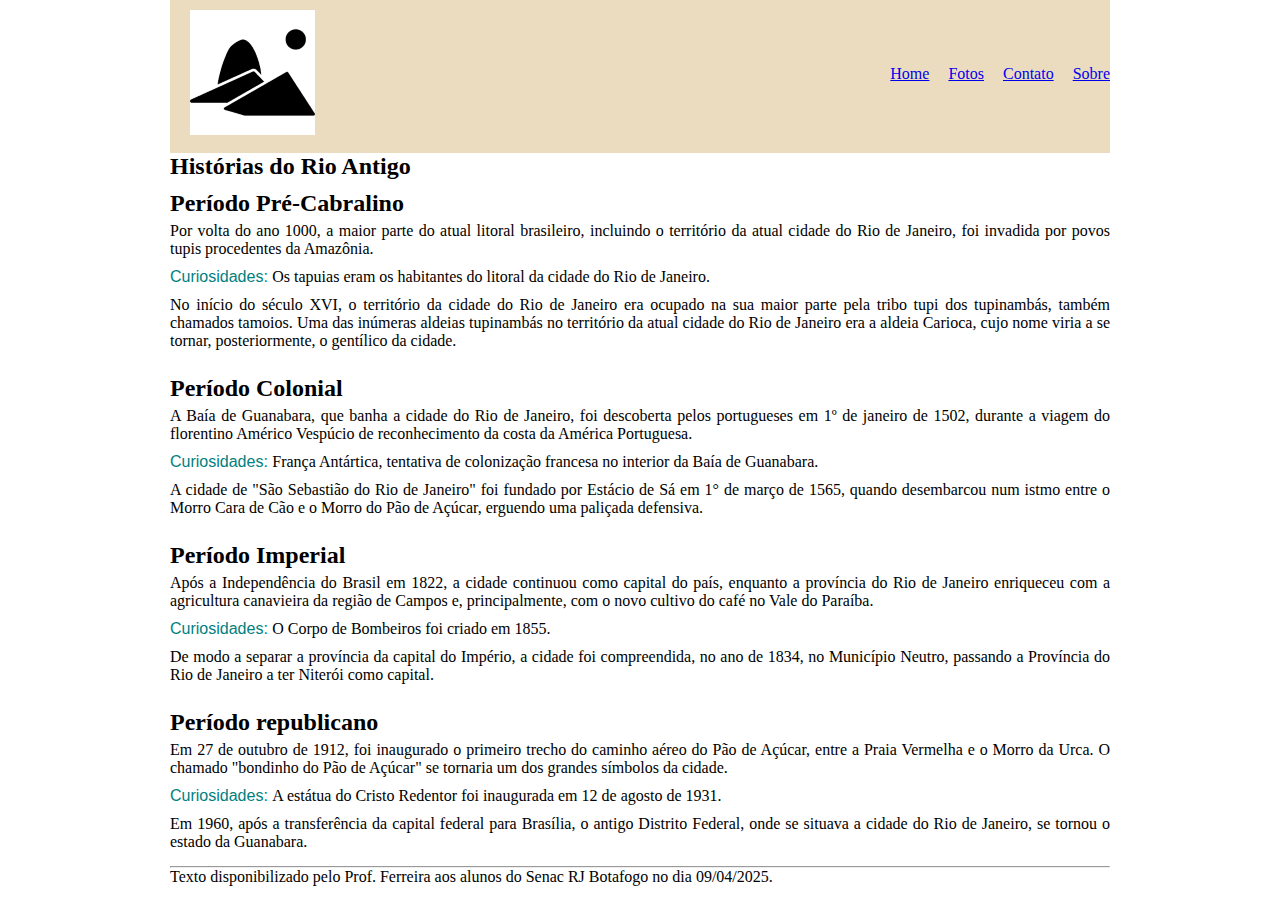
<file: index.html>
<!DOCTYPE html>
<html lang="pt-BR">

<head>
    <meta charset="UTF-8">
    <meta name="viewport" content="width=device-width, initial-scale=1.0">
    <title>Histórias do Rio Antigo</title>

    <link rel="stylesheet" href="css/menu_logo.css">
    <link rel="stylesheet" href="css/style_rio_antigo.css">
    <link rel="stylesheet" href="img/imagens_rioantigo/python.ico">

</head>

<body>
    <header class="cabecalho">
        <div class="caixa">
            <h1 class="logo">
                <img src="img/imagens_rioantigo/rioicon_125x125.png" alt="Logo do cabeçalho">
            </h1>
            <nav class="hmenu">
                <ul>
                    <li><a href="index.html">Home</a></li>
                    <li><a href="fotos.html">Fotos</a></li>
                    <li><a href="contato.html">Contato</a></li>
                    <li><a href="sobre.html">Sobre</a></li>

                </ul>
            </nav>
        </div>
    </header>


    <main class="conteudo-principal">
        <div class="conteudo-principal">
            <section id="Título">
                <h2>Histórias do Rio Antigo</h2>
            </section>
        </div>

        <section id="Sub-Título1" class="conteudo-secao">
            <h2>Período Pré-Cabralino</h2>

            <p>Por volta do ano 1000, a maior parte do atual litoral brasileiro, incluindo o território da atual
                cidade do
                Rio de Janeiro, foi invadida por povos tupis procedentes da Amazônia.</p>
            <p><span class=" titulo-curiosidade">Curiosidades: </span> Os tapuias eram os habitantes do litoral da
                cidade do Rio de Janeiro.</p>
            <p>No início do século XVI, o território da cidade do Rio de Janeiro era ocupado na sua maior parte pela
                tribo
                tupi dos tupinambás, também chamados tamoios. Uma das inúmeras aldeias tupinambás no território da
                atual
                cidade do Rio de Janeiro era a aldeia Carioca, cujo nome viria a se tornar, posteriormente, o
                gentílico da
                cidade.</p>
        </section>

        <section id="Sub-Título2" class="conteudo-secao">
            <h2>Período Colonial</h2>
            <p>A Baía de Guanabara, que banha a cidade do Rio de Janeiro, foi descoberta pelos portugueses em 1º de
                janeiro de
                1502, durante a viagem do florentino Américo Vespúcio de reconhecimento da costa da América
                Portuguesa.</p>

            <p><span class=" titulo-curiosidade">Curiosidades: </span> França Antártica, tentativa de colonização
                francesa no interior da Baía de Guanabara.
            </p>

            <p>A cidade de "São Sebastião do Rio de Janeiro" foi fundado por Estácio de Sá em 1° de março de 1565,
                quando
                desembarcou num istmo entre o Morro Cara de Cão e o Morro do Pão de Açúcar, erguendo uma paliçada
                defensiva.</p>
        </section>

        <section id="Sub-Título3" class="conteudo-secao">
            <h2>Período Imperial</h2>

            <p>Após a Independência do Brasil em 1822, a cidade continuou como capital do país, enquanto a província
                do Rio de
                Janeiro enriqueceu com a agricultura canavieira da região de Campos e, principalmente, com o novo
                cultivo do
                café no Vale do Paraíba.</p>

            <p><span class=" titulo-curiosidade">Curiosidades: </span> O Corpo de Bombeiros foi criado em 1855.</p>

            <p>De modo a separar a província da capital do Império, a cidade foi compreendida, no ano de 1834, no
                Município
                Neutro, passando a Província do Rio de Janeiro a ter Niterói como capital.</p>
        </section>

        <section id="Sub-Título4" class="conteudo-secao">
            <h2>Período republicano</h2>

            <p>Em 27 de outubro de 1912, foi inaugurado o primeiro trecho do caminho aéreo do Pão de Açúcar, entre a
                Praia
                Vermelha e o Morro da Urca. O chamado "bondinho do Pão de Açúcar" se tornaria um dos grandes
                símbolos da cidade.</p>

            <p><span class=" titulo-curiosidade">Curiosidades: </span> A estátua do Cristo Redentor foi inaugurada em 12
                de agosto de 1931.</h3>

                <p>Em 1960, após a transferência da capital federal para Brasília, o antigo Distrito Federal, onde se
                    situava a
                    cidade do Rio de Janeiro, se tornou o estado da Guanabara.</p>
        </section>

        <hr>
    </main>
    <footer class="rodape-principal">Texto disponibilizado pelo Prof. Ferreira aos alunos do Senac RJ Botafogo no dia 09/04/2025.
    </footer>
</body>

</html>
</file>
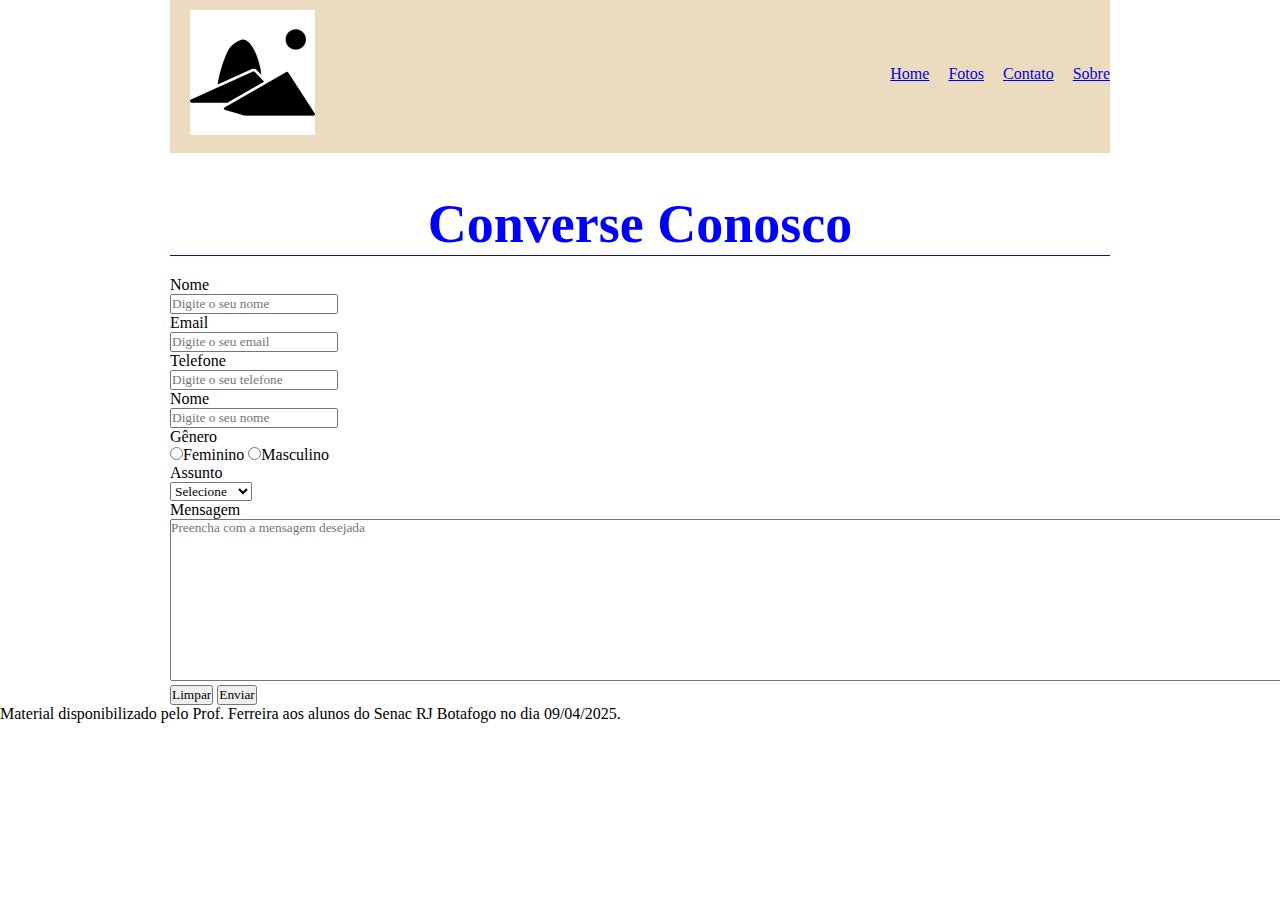
<file: contato.html>
<!DOCTYPE html>
<html lang="pt-BR">
<head>
    <meta charset="UTF-8">
    <meta name="viewport" content="width=device-width, initial-scale=1.0">
    <title>Histórias do Rio Antigo</title>

    <link rel="stylesheet" href="css/menu_logo.css">
    <link rel="stylesheet" href="css/style_rio_antigo.css">
    <link rel="stylesheet" href="img/imagens_rioantigo/python.ico">

    <!-- Fonte DOSIS Utilizada apenas nessa Página -->
    <link rel="preconnect" href="https://fonts.googleapis.com">
    <link rel="preconnect" href="https://fonts.gstatic.com" crossorigin>
    <link href="https://fonts.googleapis.com/css2?family=Dosis:wght@200..800&display=swap" rel="stylesheet">
</head>
<body>
    <header class="cabecalho">
        <div class="caixa">
            <h1 class="logo">
                <img src="img/imagens_rioantigo/rioicon_125x125.png" alt="Logo do cabeçalho">
            </h1>
            <nav class="hmenu">
                <ul>
                    <li><a href="index.html">Home</a></li>
                    <li><a href="fotos.html">Fotos</a></li>
                    <li><a href="contato.html">Contato</a></li>
                    <li><a href="sobre.html">Sobre</a></li>
                </ul>
            </nav>
        </div>
    </header>

    <main class="conteudo-principal">
        <div class="titulo-principal">
            <h2> Converse Conosco</h2>
        </div>
        
        <div>
            <form name="frmContato" id="idContato" action="#" method="post">

                <div>
                    <label for="idNome"> Nome</label>
                </div>
                <input id="idNome" type="text" name="nome" maxlenght="70" placeholder="Digite o seu nome" required>

                <div>
                    <label for="idEmail"> Email</label>
                </div>
                <input id="idEmail" type="text" name="email" maxlenght="70" placeholder="Digite o seu email" required>
                
                <div>
                    <label for="idTelefone"> Telefone</label>
                </div>
                <input id="idTelefone" type="tel" name="telefone" maxlenght="70" placeholder="Digite o seu telefone" required>

                <div>
                    <label for="idNome"> Nome</label>
                </div>
                <input id="idNome" type="text" name="nome" maxlenght="70" placeholder="Digite o seu nome" required>

                <div>
                    <label>Gênero</label>
                </div>

                <input type="radio" name="genero" value="F" id="idGeneroF"><label for ="idGeneroF">Feminino</label>
                <input type="radio" name="genero" value="M" id="idGeneroM"><label for ="idGeneroM">Masculino</label>

                <div>
                    <label id="idAssunto">Assunto</label>
                </div>

                <select name="assunto" id="idAssunto">
                    <option value="0" selected>Selecione</option> <!-- Opção "select" deixa a opção sempre selecionada em 1 -->
                    <option value="E">Elogio</option>
                    <option value="C">Critica</option>
                    <option value="S">Solicitação</option>
                    <option value="O">Outros</option>
                </select>

                <div>
                    <label id="idMensagem">Mensagem</label>
                </div>
                <textarea rows="10" cols="200" id="idMensagem" name="mensagem" placeholder="Preencha com a mensagem desejada"></textarea>

                <div>
                    <input type="reset" value="Limpar">
                    <input type="submit" value="Enviar">
                </div>
                
            </form>
        </div>
    </main>

    <footer id="Footer">
        Material disponibilizado pelo Prof. Ferreira aos alunos do Senac RJ Botafogo no dia 09/04/2025.
    </footer>
</body>
</html>
</file>
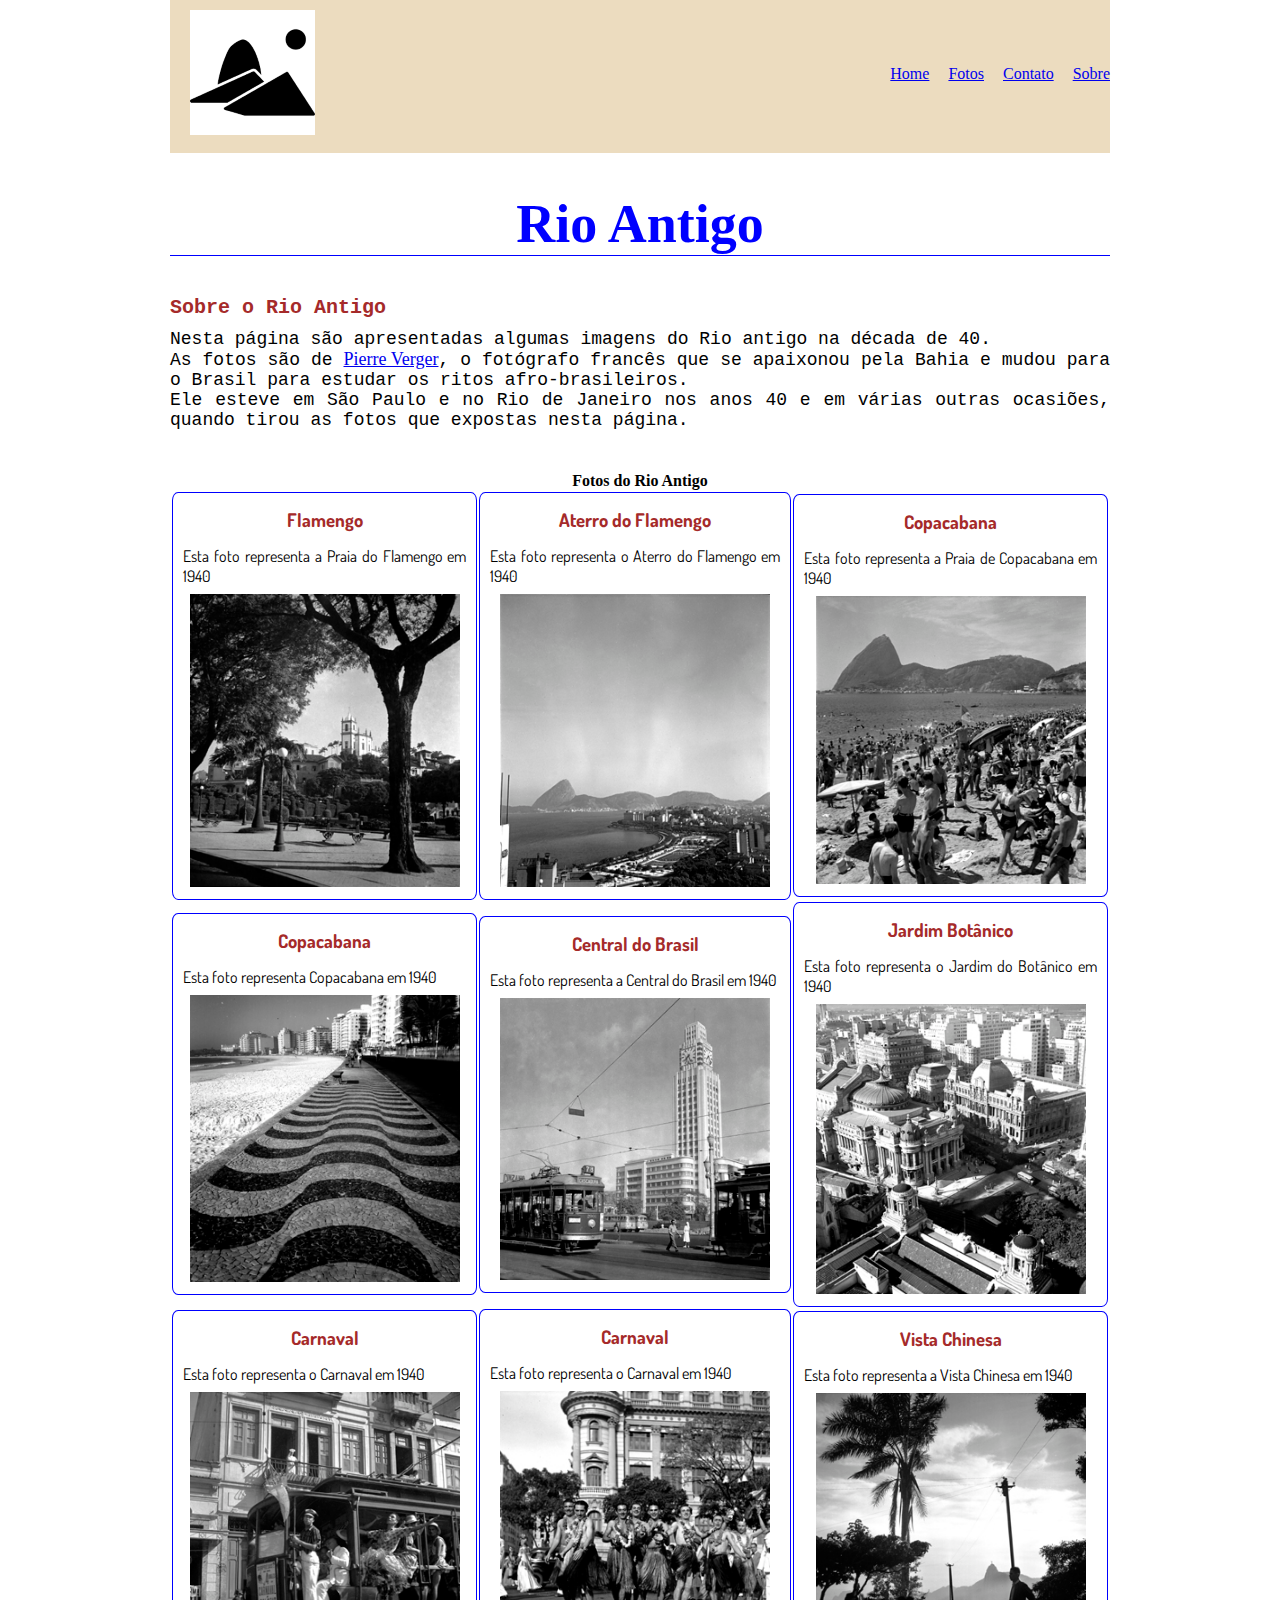
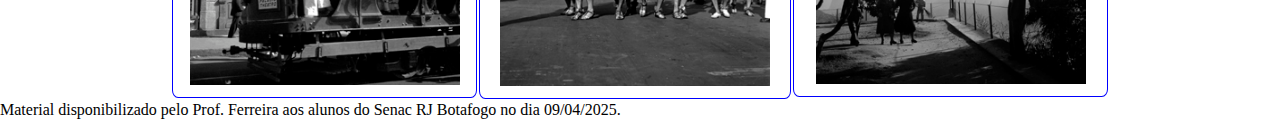
<file: fotos.html>
<!DOCTYPE html>
<html lang="pt-BR">
<head>
    <meta charset="UTF-8">
    <meta name="viewport" content="width=device-width, initial-scale=1.0">
    <title>Histórias do Rio Antigo</title>

    <link rel="stylesheet" href="css/menu_logo.css">
    <link rel="stylesheet" href="css/style_rio_antigo.css">
    <link rel="stylesheet" href="img/imagens_rioantigo/python.ico">

    <!-- Fonte DOSIS Utilizada apenas nessa Página -->
    <link rel="preconnect" href="https://fonts.googleapis.com">
    <link rel="preconnect" href="https://fonts.gstatic.com" crossorigin>
    <link href="https://fonts.googleapis.com/css2?family=Dosis:wght@200..800&display=swap" rel="stylesheet">
</head>
<body>
    <header class="cabecalho">
        <div class="caixa">
            <h1 class="logo">
                <img src="img/imagens_rioantigo/rioicon_125x125.png" alt="Logo do cabeçalho">
            </h1>
            <nav class="hmenu">
                <ul>
                    <li><a href="index.html">Home</a></li>
                    <li><a href="fotos.html">Fotos</a></li>
                    <li><a href="contato.html">Contato</a></li>
                    <li><a href="sobre.html">Sobre</a></li>
                </ul>
            </nav>
        </div>
    </header>

    <main class="conteudo-principal">
        <div class="titulo-principal">
            <h2> Rio Antigo</h2>
        </div>
        <div class="sobre-rio-antigo">
            <h3> Sobre o Rio Antigo</h3>
            <p>
                Nesta página são apresentadas algumas imagens do Rio antigo na década de 40.<br>
                As fotos são de <a href="https://www.pierreverger.org/br/" target="_blank">Pierre Verger</a>, o fotógrafo
                francês que se apaixonou pela Bahia e mudou para o Brasil para estudar os ritos afro-brasileiros.<br>Ele
                esteve em São Paulo e no Rio de Janeiro nos anos 40 e em várias outras ocasiões, quando tirou as fotos
                que expostas nesta página.</p>
        </div>
        <div>
            <table> 
                <thead>
                    <tr>
                        <th colspan="3"> Fotos do Rio Antigo</th>
                    </tr>
                </thead>
                <tbody>
                    <tr class="conteudo-rio-antigo-cabecalho">
                        <td>
                            <div class="conteudo-rio-antigo">
                                <h3>Flamengo</h3>
                                <p>Esta foto representa a Praia do Flamengo em 1940</p>
                                <div class="conteudo-rio-antigo-img">
                                    <img src="img/imagens_rioantigo/rio-de-janeiro-flamengo-1940.jpg" alt="Praia do Flamengo e 1940">
                                </div>
                            </div>
                        </td>
                        <td>
                            <div class="conteudo-rio-antigo">
                                <h3>Aterro do Flamengo</h3>
                                <p>Esta foto representa o Aterro do Flamengo em 1940</p>
                                <div class="conteudo-rio-antigo-img">
                                    <img src="img/imagens_rioantigo/aterro-do-flamengo-1940-41.jpg" alt="Aterro do Flamengo em 1940">
                                </div>
                            </div>
                        </td>
                        <td>
                            <div class="conteudo-rio-antigo">
                                <h3>Copacabana</h3>
                                <p>Esta foto representa a Praia de Copacabana em 1940</p>
                                <div class="conteudo-rio-antigo-img">
                                    <img src="img/imagens_rioantigo/praia-copacabana-1940.jpg" alt="Praia de Copacabana em 1940">
                                </div>
                            </div>
                        </td>
                        <tr>
                            <td>
                                <div class="conteudo-rio-antigo">
                                    <h3>Copacabana</h3>
                                    <p>Esta foto representa Copacabana em 1940</p>
                                    <div class="conteudo-rio-antigo-img">
                                        <img src="img/imagens_rioantigo/copacabana-1940.jpg">
                                    </div>
                                </div>
                            </td>
                            <td>
                                <div class="conteudo-rio-antigo">
                                    <h3>Central do Brasil</h3>
                                    <p>Esta foto representa a Central do Brasil em 1940</p>
                                    <div class="conteudo-rio-antigo-img">
                                        <img src="img/imagens_rioantigo/centra-brasil-1940.jpg">
                                    </div>
                                </div>
                            </td>
                            <td>
                                <div class="conteudo-rio-antigo">
                                    <h3>Jardim Botânico</h3>
                                    <p>Esta foto representa o Jardim do Botânico em 1940</p>
                                    <div class="conteudo-rio-antigo-img">
                                        <img src="img/imagens_rioantigo/teatro-municipal-rj-1940.jpg">
                                    </div>
                                </div>
                            </td>
                        </tr>
                        <tr>
                            <td>
                                <div class="conteudo-rio-antigo">
                                    <h3>Carnaval</h3>
                                    <p>Esta foto representa o Carnaval em 1940</p>
                                    <div class="conteudo-rio-antigo-img">
                                        <img src="img/imagens_rioantigo/carnaval-1940.jpg">
                                    </div>
                                </div>
                            </td>
                            <td>
                                <div class="conteudo-rio-antigo">
                                    <h3>Carnaval</h3>
                                    <p>Esta foto representa o Carnaval em 1940</p>
                                    <div class="conteudo-rio-antigo-img">
                                        <img src="img/imagens_rioantigo/carnaval2-1940.jpg">
                                    </div>
                                </div>
                            </td>
                            <td>
                                <div class="conteudo-rio-antigo">
                                    <h3>Vista Chinesa</h3>
                                    <p>Esta foto representa a Vista Chinesa em 1940</p>
                                    <div class="conteudo-rio-antigo-img">
                                        <img src="img/imagens_rioantigo/vista-chinesa-1940.jpg">
                                    </div>
                                </div>
                            </td>
                        </tr>
                    </tr>
                </tbody>
            </table>
        </div>
    </main>

    <footer id="Footer">
        Material disponibilizado pelo Prof. Ferreira aos alunos do Senac RJ Botafogo no dia 09/04/2025.
    </footer>
</body>
</html>
</file>
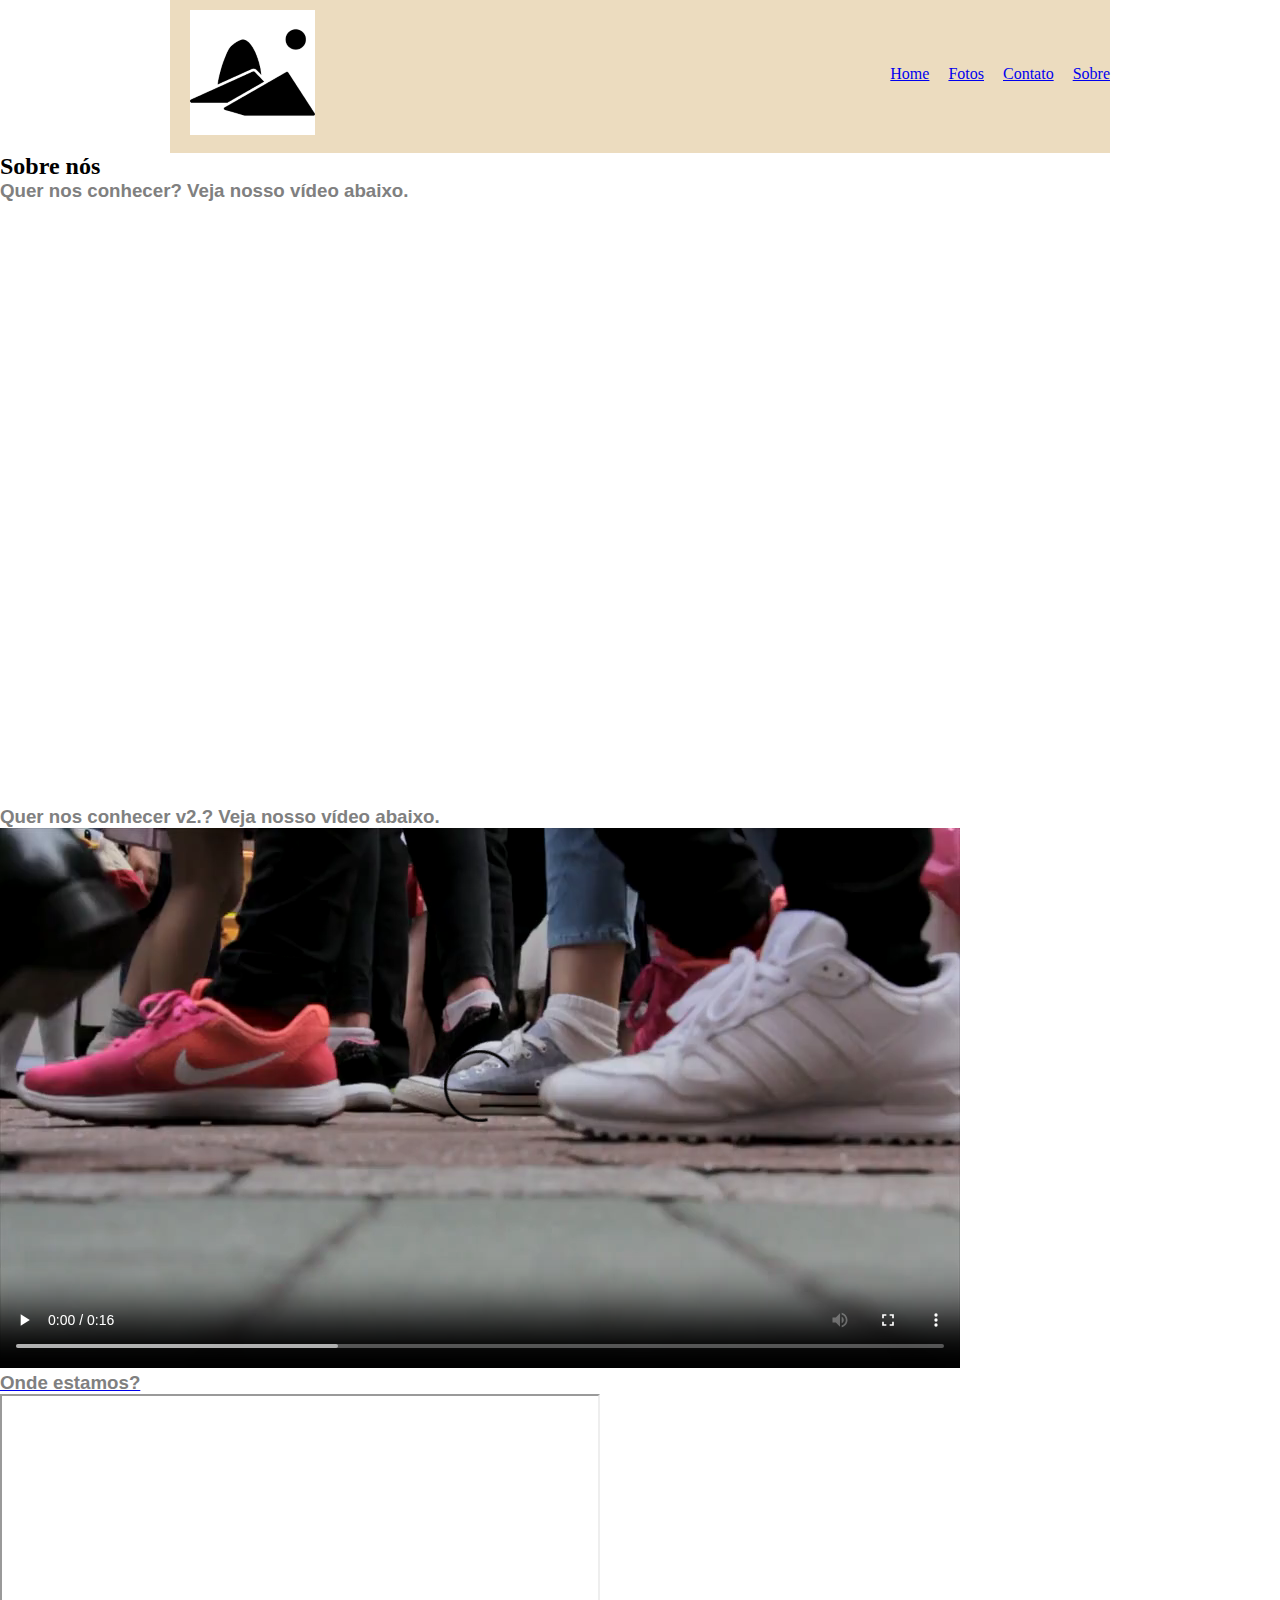
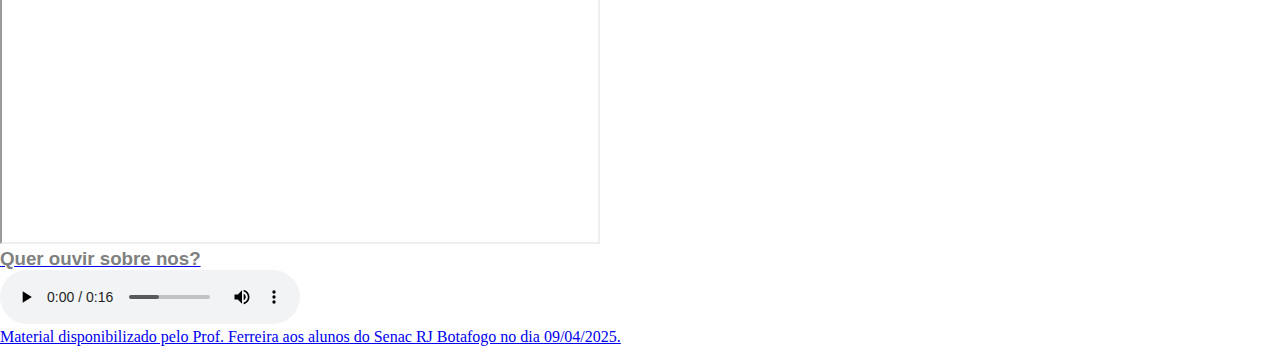
<file: sobre.html>
<!DOCTYPE html>
<html lang="pt-BR">

<head>
    <meta charset="UTF-8">
    <meta name="viewport" content="width=device-width, initial-scale=1.0">
    <title>Histórias do Rio Antigo</title>

    <link rel="stylesheet" href="css/menu_logo.css">
    <link rel="stylesheet" href="css/style_rio_antigo.css">
    <link rel="stylesheet" href="img/imagens_rioantigo/python.ico">

    <!-- Fonte DOSIS Utilizada apenas nessa Página -->
    <link rel="preconnect" href="https://fonts.googleapis.com">
    <link rel="preconnect" href="https://fonts.gstatic.com" crossorigin>
    <link href="https://fonts.googleapis.com/css2?family=Dosis:wght@200..800&display=swap" rel="stylesheet">
</head>

<body>
    <header class="cabecalho">
        <div class="caixa">
            <h1 class="logo">
                <img src="img/imagens_rioantigo/rioicon_125x125.png" alt="Logo do cabeçalho">
            </h1>
            <nav class="hmenu">
                <ul>
                    <li><a href="index.html">Home</a></li>
                    <li><a href="fotos.html">Fotos</a></li>
                    <li><a href="contato.html">Contato</a></li>
                    <li><a href="sobre.html">Sobre</a></li>
                </ul>
            </nav>
        </div>
    </header>

    <main class="">
        <div class="">
            <h2> Sobre nós</h2>
        </div>

        <section class="sobre">
            <h3 class="cabecalho-secao">Quer nos conhecer? Veja nosso vídeo abaixo.</h3>
            <div class="youtube-sobrenos">
                <iframe width="50%" height="600" src="https://www.youtube.com/embed/whz-NltoUX8" title="Sobre o Antigo"
                    frameborder="0"
                    allow="accelerometer; autoplay; clipboard-write; encrypted-media; gyroscope; picture-in-picture; web-share"
                    referrerpolicy="strict-origin-when-cross-origin" allowfullscreen></iframe>
            </div>
        </section>

        <section class="sobre">
            <h3 class="cabecalho-secao">Quer nos conhecer v2.? Veja nosso vídeo abaixo.</h3>
            <div class="video-sobrenos">
                <video controls>
                    <source src="video/pexels_videos_2738.mp4" type="video/mp4">
                    <p>Seu navegador não suporta este vídeo, acesse através deste <a href="htps://youtu.be/F-If-l0bpYA"
                            target="_blank">link </p>
                </video>
            </div>
        </section>

        <section class="sobre">
            <h3 class="cabecalho-secao">Onde estamos?</h3>
            <div class="mapa-sobrenos">
                <iframe
                    src="https://www.google.com/maps/embed?pb=!1m18!1m12!1m3!1d3675.283898493052!2d-43.175881923840585!3d-22.90289717925781!2m3!1f0!2f0!3f0!3m2!1i1024!2i768!4f13.1!3m3!1m2!1s0x9981d1cbde3c4d%3A0xe44d343f75854a89!2sPra%C3%A7a%20XV%20de%20Novembro!5e0!3m2!1spt-BR!2sbr!4v1745625737630!5m2!1spt-BR!2sbr"
                    width="600" height="450" allowfullscreen="" loading="lazy"
                    referrerpolicy="no-referrer-when-downgrade"></iframe>
            </div>
        </section>

        <section class="sobre">
            <h3 class="cabecalho-secao">Quer ouvir sobre nos?</h3>
            <div class="audio-sobrenos">
                <audio controls autoplay>
                    <source src="audio/music_josefpres.wav" type="audio/wav">
                    <p>O seu navegador não suporta o elemento <code>audio</code>.</p>
                </audio>    
            </div>
        </section>
    </main>

    <footer>
        Material disponibilizado pelo Prof. Ferreira aos alunos do Senac RJ Botafogo no dia 09/04/2025.
    </footer>
</body>

</html>
</file>
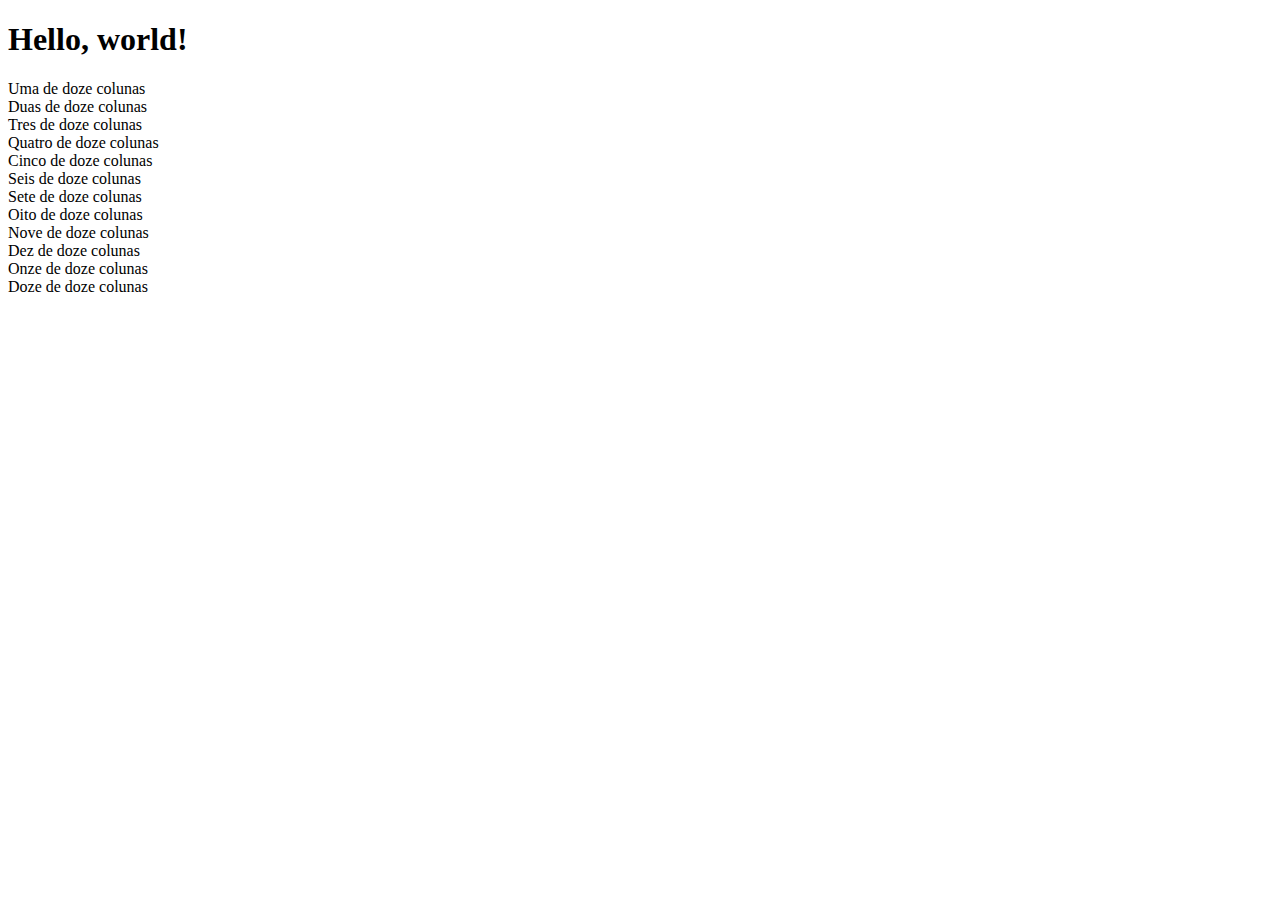
<file: bs/exemplo_bs.html>
<!doctype html>
<html lang="pt-BR">

<head>
    <meta charset="utf-8">
    <meta name="viewport" content="width=device-width, initial-scale=1">
    <title>Bootstrap demo</title>
</head>

<body>
    <div class="container">
        <div class="row border">
            <h1>Hello, world!</h1>
        </div>
    </div>
        <div class="row border">
            <div class="col-sm"> Uma de doze colunas</div>
            <div class="col-sm"> Duas de doze colunas</div>
            <div class="col-sm"> Tres de doze colunas</div>
            <div class="col-sm"> Quatro de doze colunas</div>
            <div class="col-sm"> Cinco de doze colunas</div>
            <div class="col-sm"> Seis de doze colunas</div>
            <div class="col-sm"> Sete de doze colunas</div>
            <div class="col-sm"> Oito de doze colunas</div>
            <div class="col-sm"> Nove de doze colunas</div>
            <div class="col-sm"> Dez de doze colunas</div>
            <div class="col-sm"> Onze de doze colunas</div>
            <div class="col-sm"> Doze de doze colunas</div>
        </div>
    <script src="https://cdn.jsdelivr.net/npm/bootstrap@5.3.5/dist/js/bootstrap.bundle.min.js"
        integrity="sha384-k6d4wzSIapyDyv1kpU366/PK5hCdSbCRGRCMv+eplOQJWyd1fbcAu9OCUj5zNLiq" crossorigin="anonymous">
    </script>
    <script src="https://cdn.jsdelivr.net/npm/@popperjs/core@2.11.8/dist/umd/popper.min.js"
        integrity="sha384-I7E8VVD/ismYTF4hNIPjVp/Zjvgyol6VFvRkX/vR+Vc4jQkC+hVqc2pM8ODewa9r" crossorigin="anonymous">
    </script>
    <script src="https://cdn.jsdelivr.net/npm/bootstrap@5.3.5/dist/js/bootstrap.min.js"
        integrity="sha384-VQqxDN0EQCkWoxt/0vsQvZswzTHUVOImccYmSyhJTp7kGtPed0Qcx8rK9h9YEgx+" crossorigin="anonymous">
    </script>
</body>

</html>
</file>
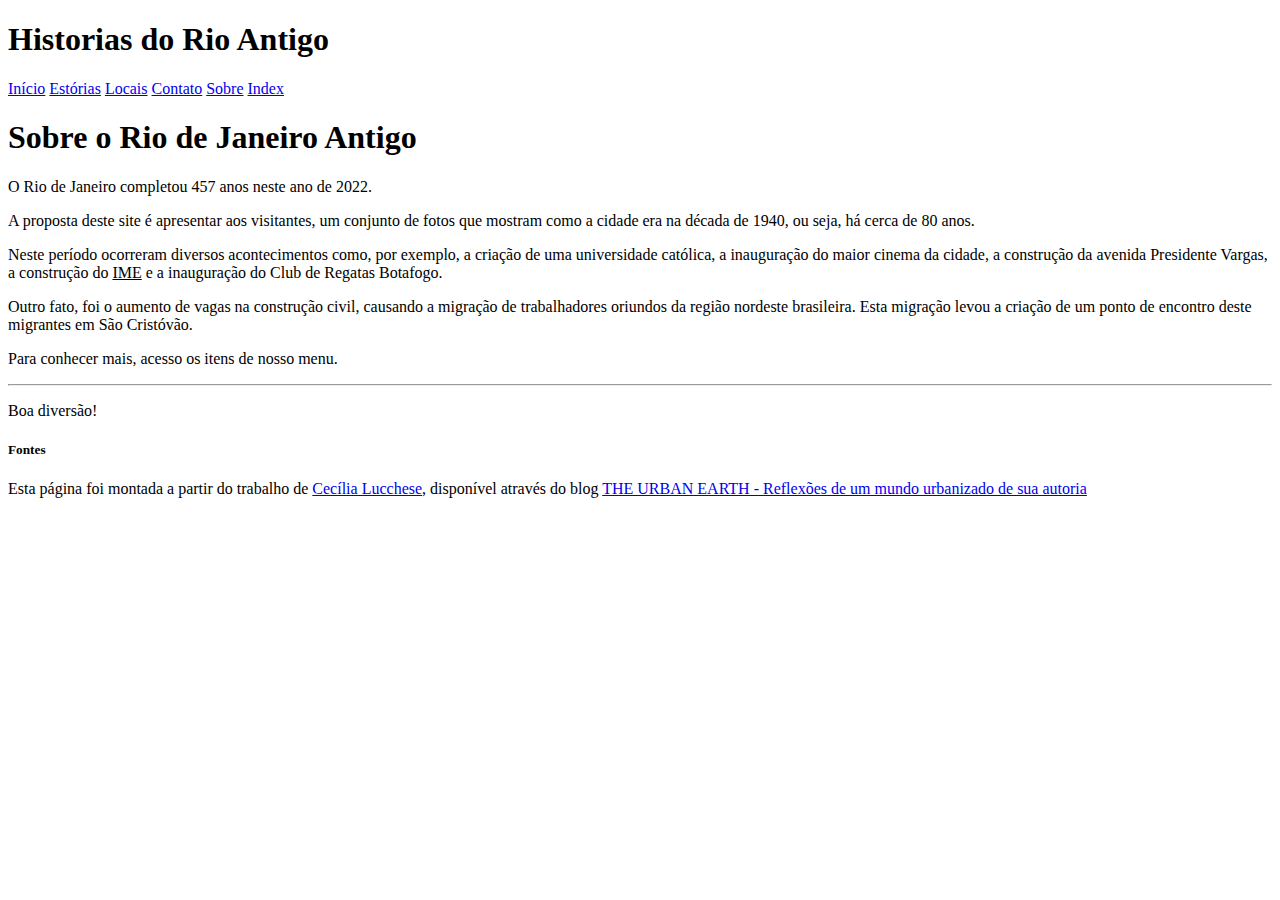
<file: bs/index_bs.html>
<!DOCTYPE html>
<html lang="pt-BR">

<head>
    <meta charset="UTF-8">
    <meta name="viewport" content="width=device-width, initial-scale=1.0">
    <title>Rio Antigo</title>
    <link href="https://cdn.jsdelivr.net/npm/bootstrap@5.3.5/dist/css/bootstrap.min.css" rel="stylesheet"
        integrity="sha384-SgOJa3DmI69IUzQ2PVdRZhwQ+dy64/BUtbMJw1MZ8t5HZApcHrRKUc4W0kG879m7" crossorigin="anonymous">
</head>

<body>

    <header class="container">
        <div class="row border-bottom border-primary text-center bg-light"></div>

        <div class="row mt-4 mb-4 text-center">
            <div class="col">
                <h1>Historias do Rio Antigo</h1>
                <a href="#" class="btn btn-info btn-lg" role="button"> Início</a>
                <a href="estorias_bs.html" class="btn btn-info btn-lg" role="button">Estórias</a>
                <a href="locais_bs.html" class="btn btn-info btn-lg" role="button">Locais</a>
                <a href="contato_bs.html" class="btn btn-info btn-lg" role="button">Contato</a>
                <a href="sobre_bs.html" class="btn btn-info btn-lg" role="button">Sobre</a>
                <a href="../index.html" class="btn btn-info btn-lg" role="button">Index</a>
            </div>
        </div>
        <div class="jumbotron">
            <h1 class="display-4"> Sobre o Rio de Janeiro Antigo</h1>
            <div class="lead text-justify">
                <p>O Rio de Janeiro completou 457 anos neste ano de 2022.</p>
                <p>A proposta deste site é apresentar aos visitantes, um conjunto de fotos que mostram como a cidade era
                    na década de 1940, ou seja, há cerca de 80 anos.</p>
                <p>Neste período ocorreram diversos acontecimentos como, por exemplo, a criação de uma universidade
                    católica, a inauguração do maior cinema da cidade, a construção da avenida Presidente Vargas, a
                    construção do <span data-toggle="tooltip" data-replacement="right" title="Instituto Militar de Engenharia" style="text-decoration: underline">IME</span> e a inauguração do Club de Regatas Botafogo.</p>
                <p>Outro fato, foi o aumento de vagas na construção civil, causando a migração de trabalhadores oriundos
                    da região nordeste brasileira. Esta migração levou a criação de um ponto de encontro deste migrantes
                    em São Cristóvão.</p>
                <p>Para conhecer mais, acesso os itens de nosso menu.</p>
                <hr>
                <p>Boa diversão!</p>
            </div>
        <script src="https://cdn.jsdelivr.net/npm/bootstrap@5.3.5/dist/js/bootstrap.bundle.min.js"
            integrity="sha384-k6d4wzSIapyDyv1kpU366/PK5hCdSbCRGRCMv+eplOQJWyd1fbcAu9OCUj5zNLiq" crossorigin="anonymous">
        </script>
        <script src="https://cdn.jsdelivr.net/npm/@popperjs/core@2.11.8/dist/umd/popper.min.js"
            integrity="sha384-I7E8VVD/ismYTF4hNIPjVp/Zjvgyol6VFvRkX/vR+Vc4jQkC+hVqc2pM8ODewa9r" crossorigin="anonymous">
        </script>
        <script src="https://cdn.jsdelivr.net/npm/bootstrap@5.3.5/dist/js/bootstrap.min.js"
            integrity="sha384-VQqxDN0EQCkWoxt/0vsQvZswzTHUVOImccYmSyhJTp7kGtPed0Qcx8rK9h9YEgx+" crossorigin="anonymous">
        </script>

    </header>
    <footer class="container">
        <div class="row border-bottom border-primary text-center bg-light">
            <div class="col">
                <h5 class="text-center">Fontes</h5>
                <p class="text-justify">Esta página foi montada a partir do trabalho de <a
                        href="https://theurbanearth.wordpress.com/2009/02/24/rio-de-janeiro-anos-40/"
                        target="_blank"><span class="font-wight-bold">Cecília Lucchese</span></a>,
                    disponível através do blog
                    <a href="https://theurbanearth.wordpress.com/" target="_blank"><span class="font-wight-bold">THE
                            URBAN EARTH - Reflexões de um mundo urbanizado de sua autoria</span></a>
                </p>
            </div>
        </div>
    </footer>
</body>

</html>
</file>
<file: css/menu_logo.css>
* {
    margin:0 auto;
    padding: 0;
    box-sizing: border-box;
    font-family: "Roboto";
}
.cabecalho {
    background-color: rgb(236, 220, 191);
    padding: 10px 0;
    width:940px;
}

.caixa{
    width: 940px;
    position: relative;
    margin: auto;
}

.logo {
    padding-left: 20px;
}

.hmenu{
    position: absolute;
    top: 55px;
    right: 0px;
}
.hmenu ul li{
    display: inline;
    margin: 0 0 0 15px;

}

.hemnu ul li a{
    text-decoration:none;
    text-transform: uppercase;
    font-weight: bold;
    margin-right: 15px;

}

.hmenu ul li a:hover {
    color:orange;
    border-bottom: 1px solid orange;
}
</file>
<file: css/style_rio_antigo.css>
.conteudo-principal, .rodape-principal {
    width: 940px;
}

.titulo-principal{
    font-family: "Arima", cursive;
    color: blue;
    margin: 20px 0;
    padding: 20px 0 0 0;
    text-align: center;
    font-size: 36px;
    border-bottom: 1px solid blue;
}

.conteudo-secao{
    padding: 10px 0;
}

.conteudo-secao p{
    padding: 5px 0 5px 0;
    text-align: justify;
}

.cabecalho-secao{
    font-family: 'Lucida Sans', 'Lucida Sans Regular', 'Lucida Grande', 'Lucida Sans Unicode', Geneva, Verdana, sans-serif;
    color:grey;
    margin: 0px;
}

.titulo-curiosidade {
    font-family: Impact, Haettenschweiler, 'Arial Narrow Bold', sans-serif;
    color:teal;
    font-size: 16px;
}

.sobre-rio-antigo{
    margin:20px 0 30px 0;
    padding: 10px 0;
    box-sizing: content-box;
}

.sobre-rio-antigo h3{
    padding: 10px 0;
    font-family: monospace;
    font-size: 20px;
    color:brown
}

.sobre-rio-antigo p{
    font-family: monospace;
    font-size: 18px;
    text-align: justify;
}

.conteudo-rio-antigo-cabecalho th{
    padding-top: 20px;
    padding-bottom: 10px;
    font-family: 'Times New Roman', Times, serif;
    font-size: 28px;
}

.conteudo-rio-antigo{
    border:1px solid blue;
    border-radius: 2%;
}

.conteudo-rio-antigo:hover{
    border: 4px solid violet;

}

.conteudo-rio-antigo h3, .conteudo-rio-antigo p{
    font-family: 'Dosis',sans-serif;
    

}

.conteudo-rio-antigo h3{
    color: brown;
    margin: 15px 0;
    text-align: center;
}

.conteudo-rio-antigo p{
    text-align: justify;
    padding: 0 10px;
}

.conteudo-rio-antigo-img{
    align-content: center;
    margin: 8px 0;
    text-align: center;
}

.conteudo-rio-antigo-img img{
    width: 270px;
}
</file>
